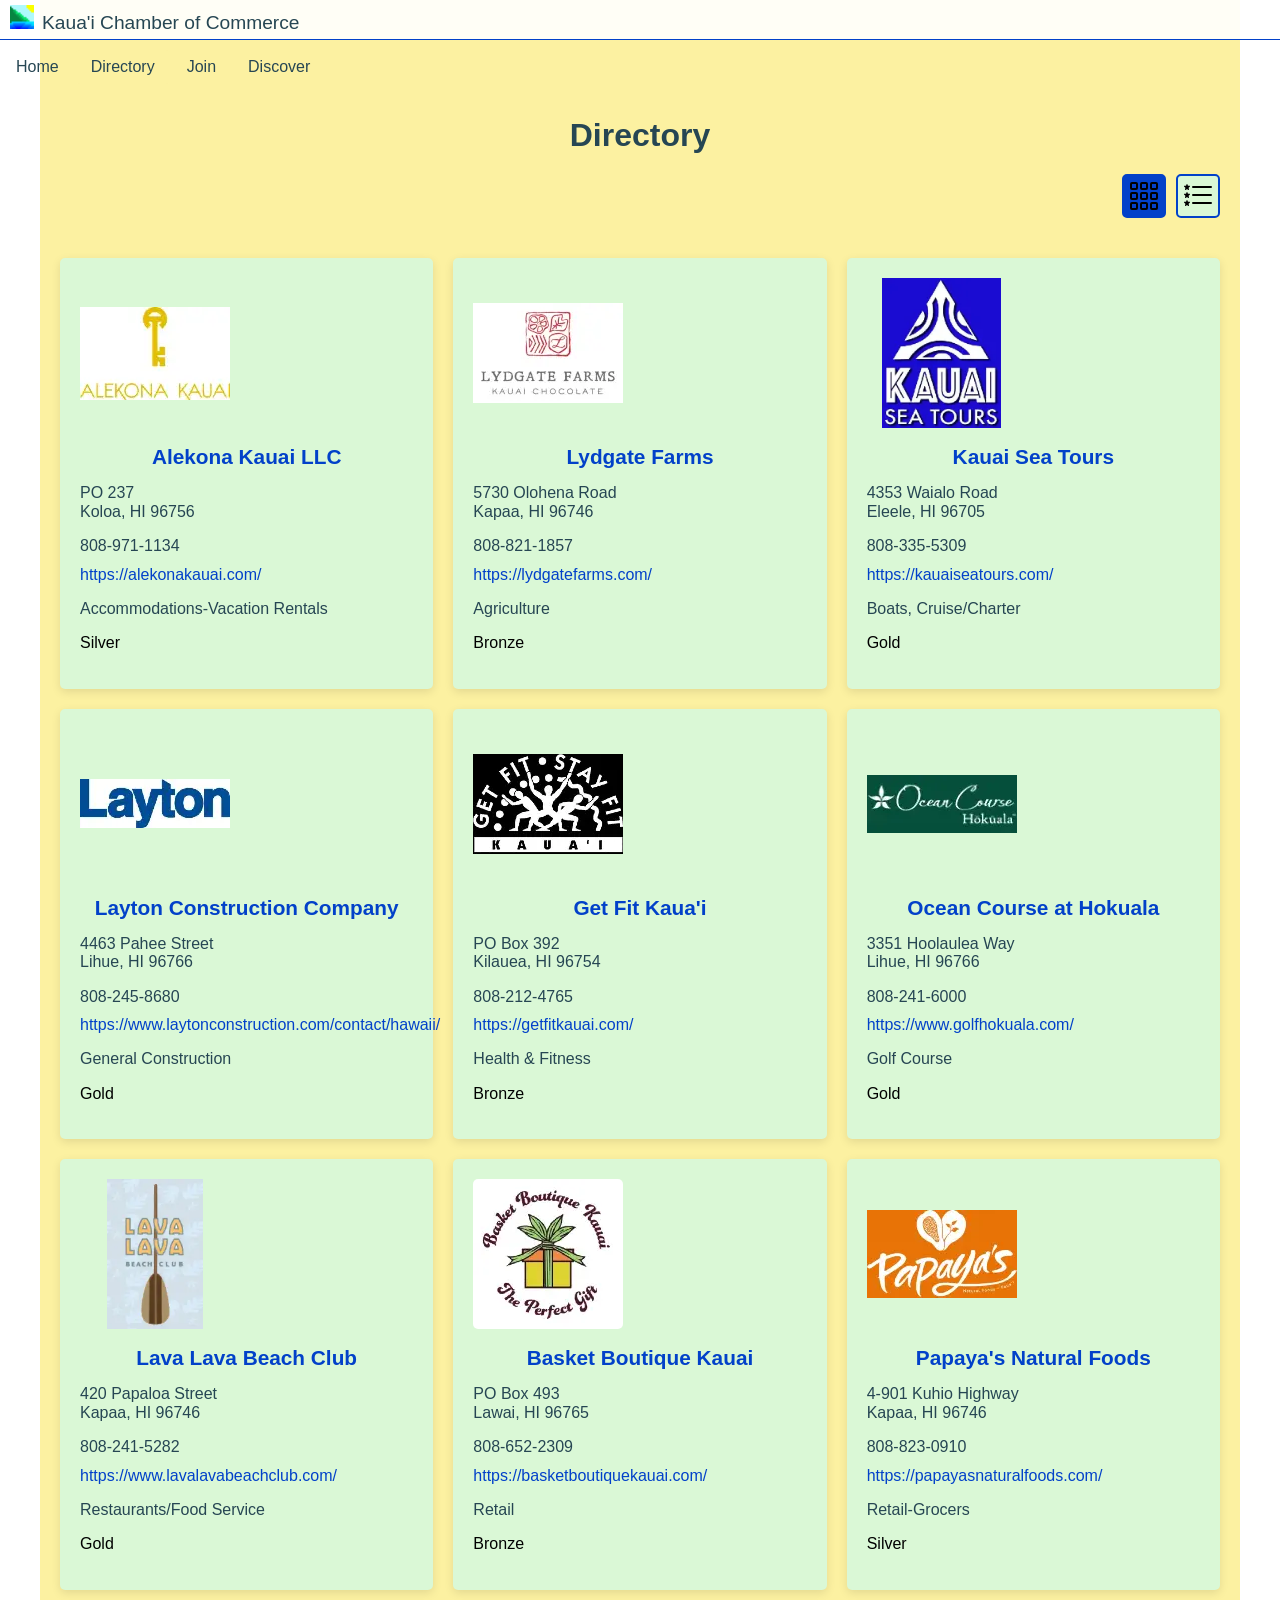
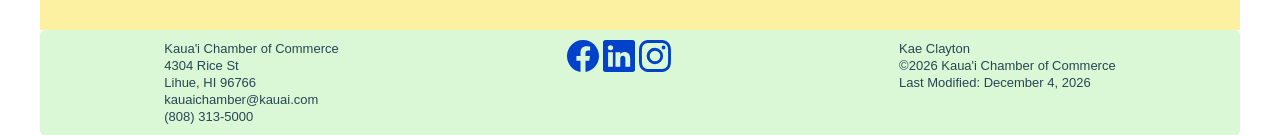
<file: directory.html>
<!DOCTYPE html>
<html lang="en">

<head>
    <meta charset="UTF-8">
    <meta name="viewport" content="width=device-width, initial-scale=1.0">
    <title>Kaua'i Chamber of Commerce - Business Directory</title>
    <meta name="author" content="Kae Clayton">
    <meta name="description" content="A directory of the businesses that are part of the Kaua'i Chamber of Commerce">
    <meta property="og:title" content="Kaua'i Chamber of Commerce - Business Directory">
    <meta property="og:description"
        content="The business directory containing the members of the Kaua'i Chamber of Commerce.  This directory makes it possible for business owners and potential clients to look up the general information about these members.">
    <meta property="og:image" content="https://kaeclayton.github.io/kauai-chamber/images/kauai-hero-1200w.webp">
    <meta property="og:url" content="https://kaeclayton.github.io/kauai-chamber/directory.html">
    <link rel="stylesheet" href="styles/normalize.css">
    <link rel="stylesheet" href="styles/base.css">
    <link rel="stylesheet" href="styles/medium.css">
    <link rel="stylesheet" href="styles/directory.css">
    <link rel="icon" href="images/favicon-kauai.ico">
    <script type="module" src="scripts/directory-main.js"></script>
</head>

<body class="no-hero">
    <header>
        <img src="images/favicon-kauai.ico" alt="Icon representing the island of Kaua'i">
        <span>Kaua'i Chamber of Commerce</span>
        <button id="ham-button" class="hamburger" aria-label="Toggle navigation menu"></button>
    </header>
    <nav id="nav-bar" class="navigation">
        <ul>
            <li><a href="index.html">Home</a></li>
            <li class="current"><a href="directory.html">Directory</a></li>
            <li><a href="join.html">Join</a></li>
            <li><a href="discover.html">Discover</a></li>
        </ul>
    </nav>
    <main>
        <h1>Directory</h1>
        <div class="toggle">
            <button id="grid"><img src="images/grid-3x3-gap.svg" alt="3 by 3 grid pattern to indicate a grid view"
                    width="32" height="32"></button>
            <button id="list"><img src="images/list-stars.svg"
                    alt="three stars with lines next to them to indicate a list view" width="32" height="32"></button>
        </div>
        <div class="directoryCards" id="businessDirectory">
            <!-- Business cards will be generated here -->
        </div>
    </main>
    <footer>
        <div class="chamber">
            <p>Kaua'i Chamber of Commerce</p>
            <p>4304 Rice St</p>
            <p>Lihue, HI 96766</p>
            <p>kauaichamber@kauai.com</p>
            <p>(808) 313-5000</p>
        </div>
        <div class="social">
            <a href="https://www.facebook.com" target="_blank rel=" noopener"><img src="images/facebook.svg"
                    alt="facebook" width="32" height="32"></a>
            <a href="https://www.linkedin.com" target="_blank rel=" noopener"><img src="images/linkedin.svg"
                    alt="Linked In" width="32" height="32"></a>
            <a href="https://www.instagram.com" target="_blank rel=" noopener"><img src="images/instagram.svg"
                    alt="Instagram" width="32" height="32"></a>
        </div>
        <div class="foot">
            <p>Kae Clayton</p>
            <p>©️<span id="currentYear"></span> Kaua'i Chamber of Commerce</p>
            <p id="lastModified">Last Modified:</p>
        </div>
    </footer>
</body>

</html>
</file>
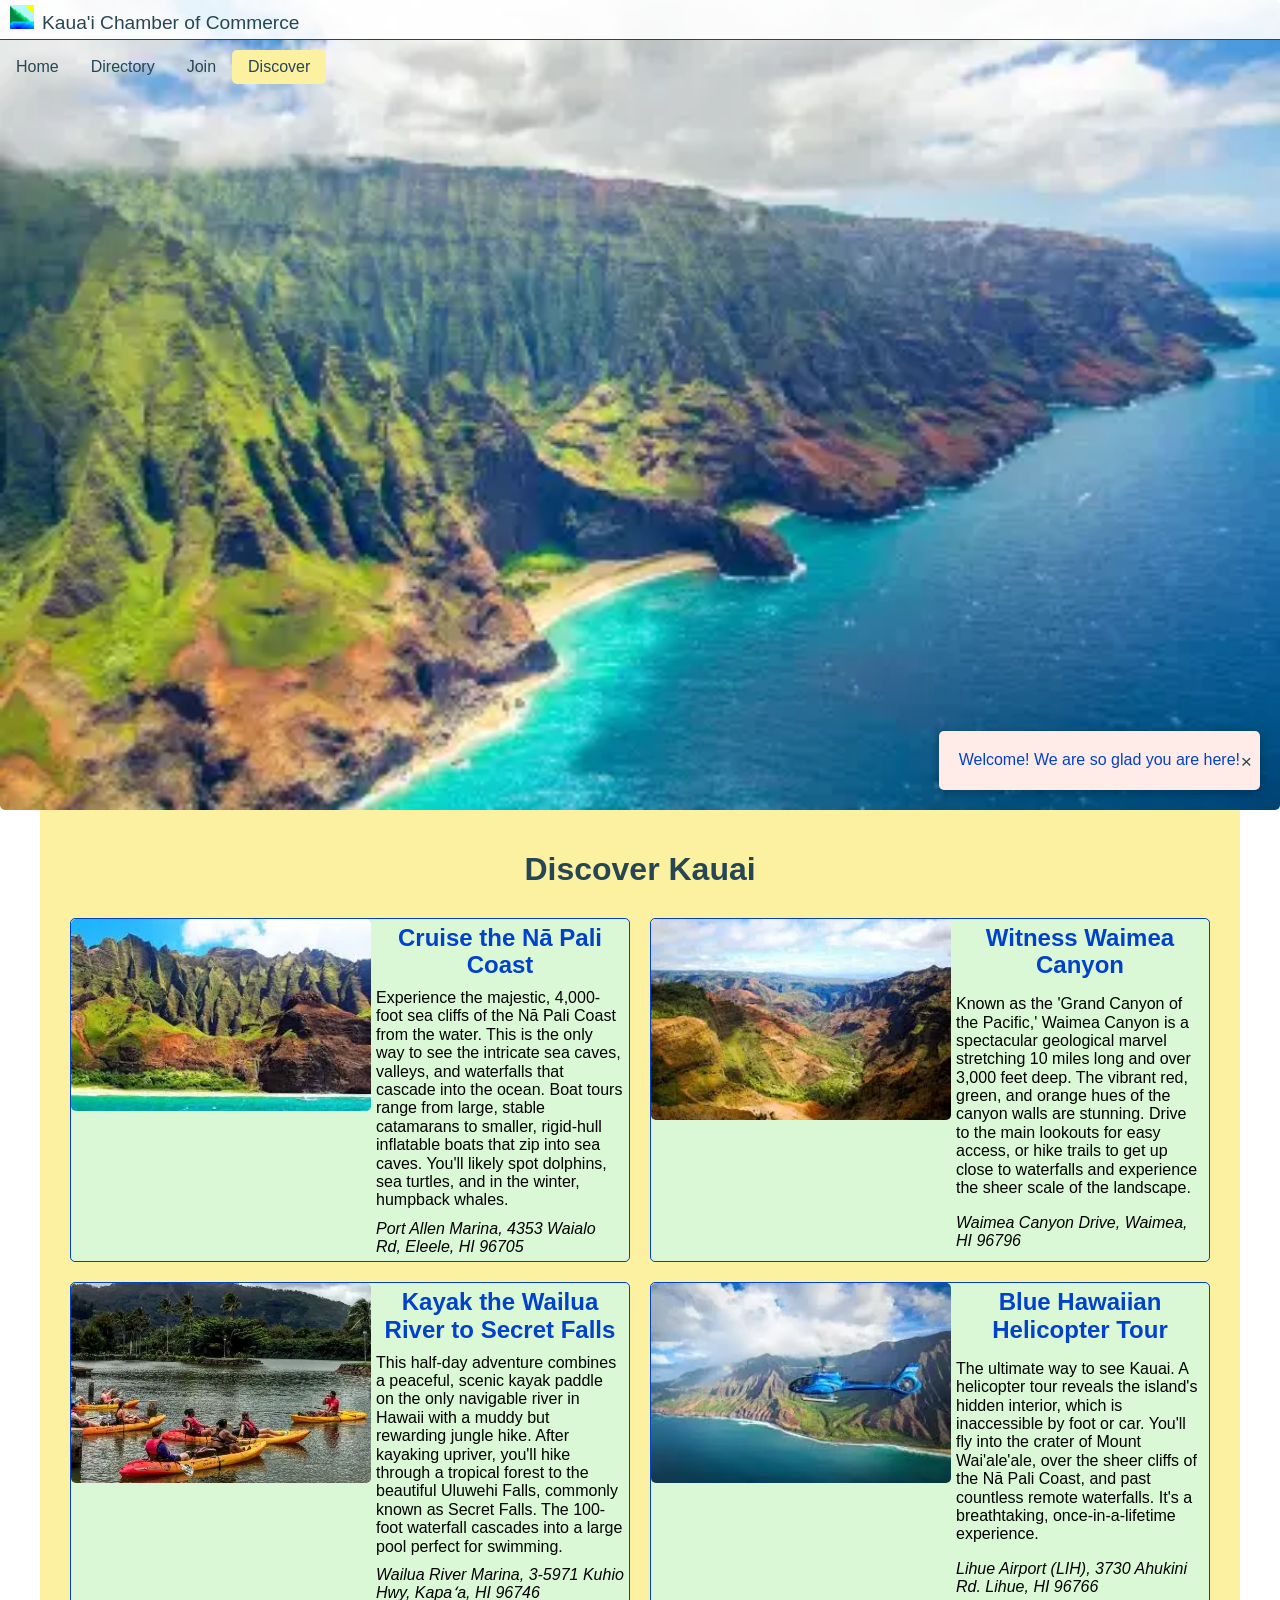
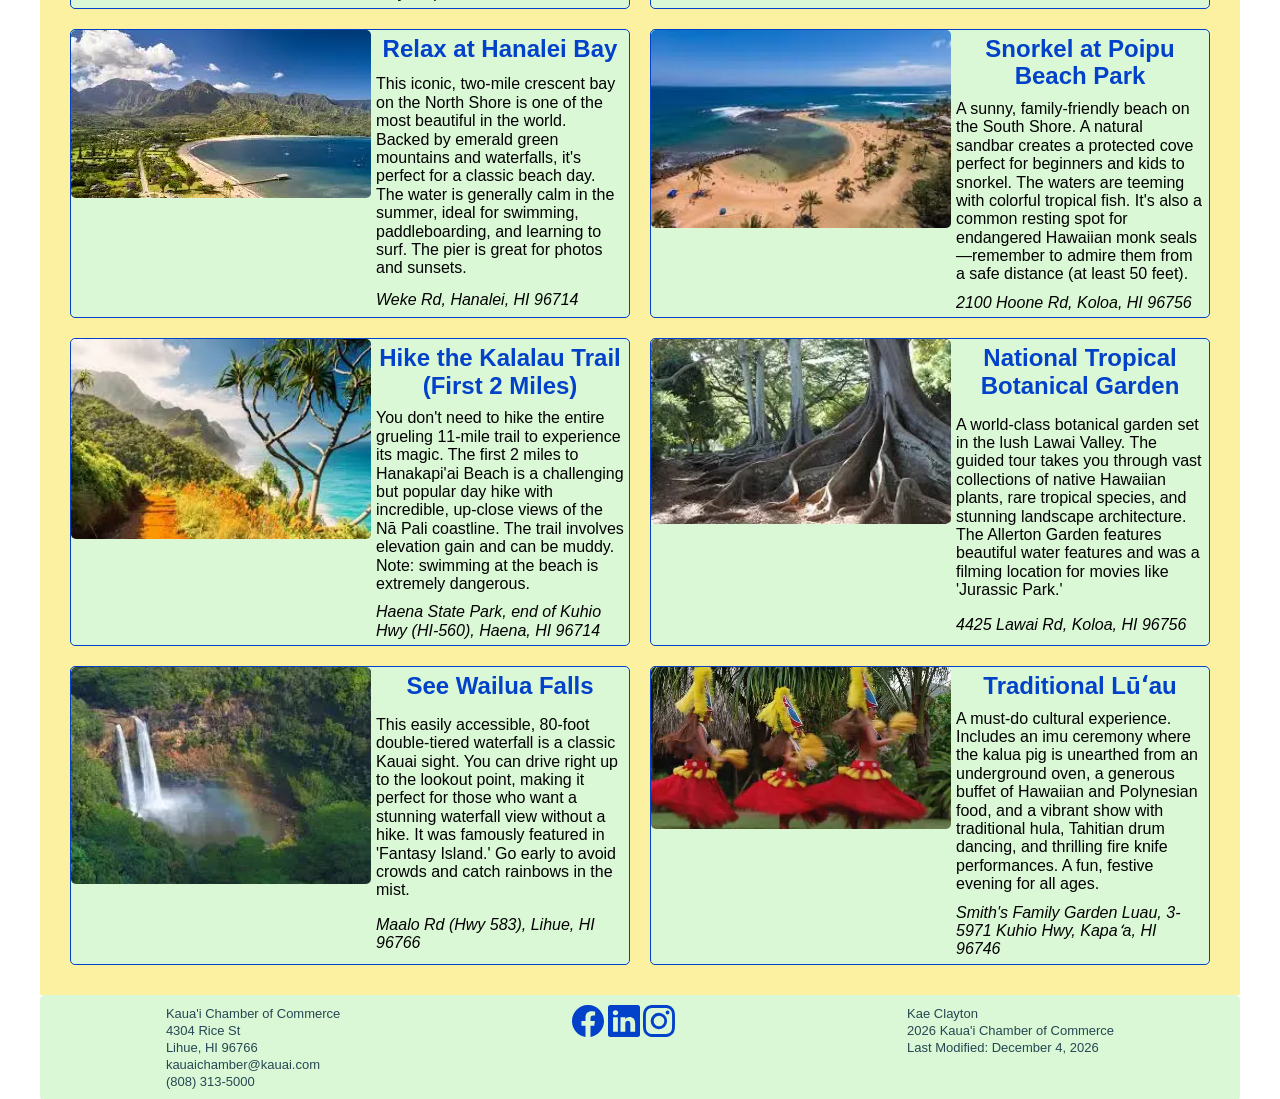
<file: discover.html>
<!DOCTYPE html>
<html lang="en">

<head>
    <meta charset="UTF-8">
    <meta name="viewport" content="width=device-width, initial-scale=1.0">
    <title>Kaua'i Chamber of Commerce - Discover Kaua'i</title>
    <meta name="author" content="Kae Clayton">
    <meta name="description" content="Discover page of the Kaua'i Chamber of Commerce">
    <meta property="og:title" content="Kaua'i Chamber of Commerce - Discover">
    <meta property="og:description" content="The discover page for the Kaua'i Chamber of Commerce.">
    <meta property="og:image" content="https://kaeclayton.github.io/kauai-chamber/images/kauai-hero-1200w.webp">
    <meta property="og:url" content="https://kaeclayton.github.io/kauai-chamber/discover.html">
    <link rel="stylesheet" href="styles/normalize.css">
    <link rel="stylesheet" href="styles/base.css">
    <link rel="stylesheet" href="styles/medium.css">
    <link rel="stylesheet" href="styles/large.css">
    <link rel="icon" href="images/favicon-kauai.ico">
    <link rel="preload" href="images/kauai-hero-800w.webp" as="image" media="(min-width: 800px)">
    <script type="module" src="scripts/main.js"></script>
</head>

<body>
    <header>
        <img src="images/favicon-kauai.ico" alt="Icon representing the island of Kaua'i">
        <span>Kaua'i Chamber of Commerce</span>
        <button id="ham-button" class="hamburger" aria-label="Toggle navigation menu"></button>
    </header>
    <nav id="nav-bar" class="navigation">
        <ul>
            <li><a href="index.html">Home</a></li>
            <li><a href="directory.html">Directory</a></li>
            <li><a href="join.html">Join</a></li>
            <li class="current"><a href="discover.html">Discover</a></li>
        </ul>
    </nav>
    <section>
        <picture>
            <source media="(max-width: 400px)" srcset="images/kauai-hero-400w.webp" width="400" height="200">
            <source media="(max-width: 800px)" srcset="images/kauai-hero-800w.webp" width="800" height="400">
            <source media="(max-width: 1200px)" srcset="images/kauai-hero-1200w.webp" width="1200" height="600">
            <img src="images/kauai-hero-800w.webp" alt="Kaua'i shoreline" class="hero" width="800" height="400"
                loading="eager" fetchpriority="high">
        </picture>
        <div id="visit-message" class="message-overlay"></div>
    </section>
    <main>
        <h1>Discover Kauai</h1>
        <div id="places"></div>
    </main>
    <footer>
        <div class="chamber">
            <p>Kaua'i Chamber of Commerce</p>
            <p>4304 Rice St</p>
            <p>Lihue, HI 96766</p>
            <p>kauaichamber@kauai.com</p>
            <p>(808) 313-5000</p>
        </div>
        <div class="social">
            <a href="https://www.facebook.com" target="_blank rel=" noopener"><img src="images/facebook.svg"
                    alt="facebook" width="32" height="32"></a>
            <a href="https://www.linkedin.com" target="_blank rel=" noopener"><img src="images/linkedin.svg"
                    alt="Linked In" width="32" height="32"></a>
            <a href="https://www.instagram.com" target="_blank rel=" noopener"><img src="images/instagram.svg"
                    alt="Instagram" width="32" height="32"></a>
        </div>
        <div class="foot">
            <p>Kae Clayton</p>
            <p><span id="currentYear"></span> Kaua'i Chamber of Commerce</p>
            <p id="lastModified">Last Modified:</p>
        </div>
    </footer>
</body>

</html>
</file>
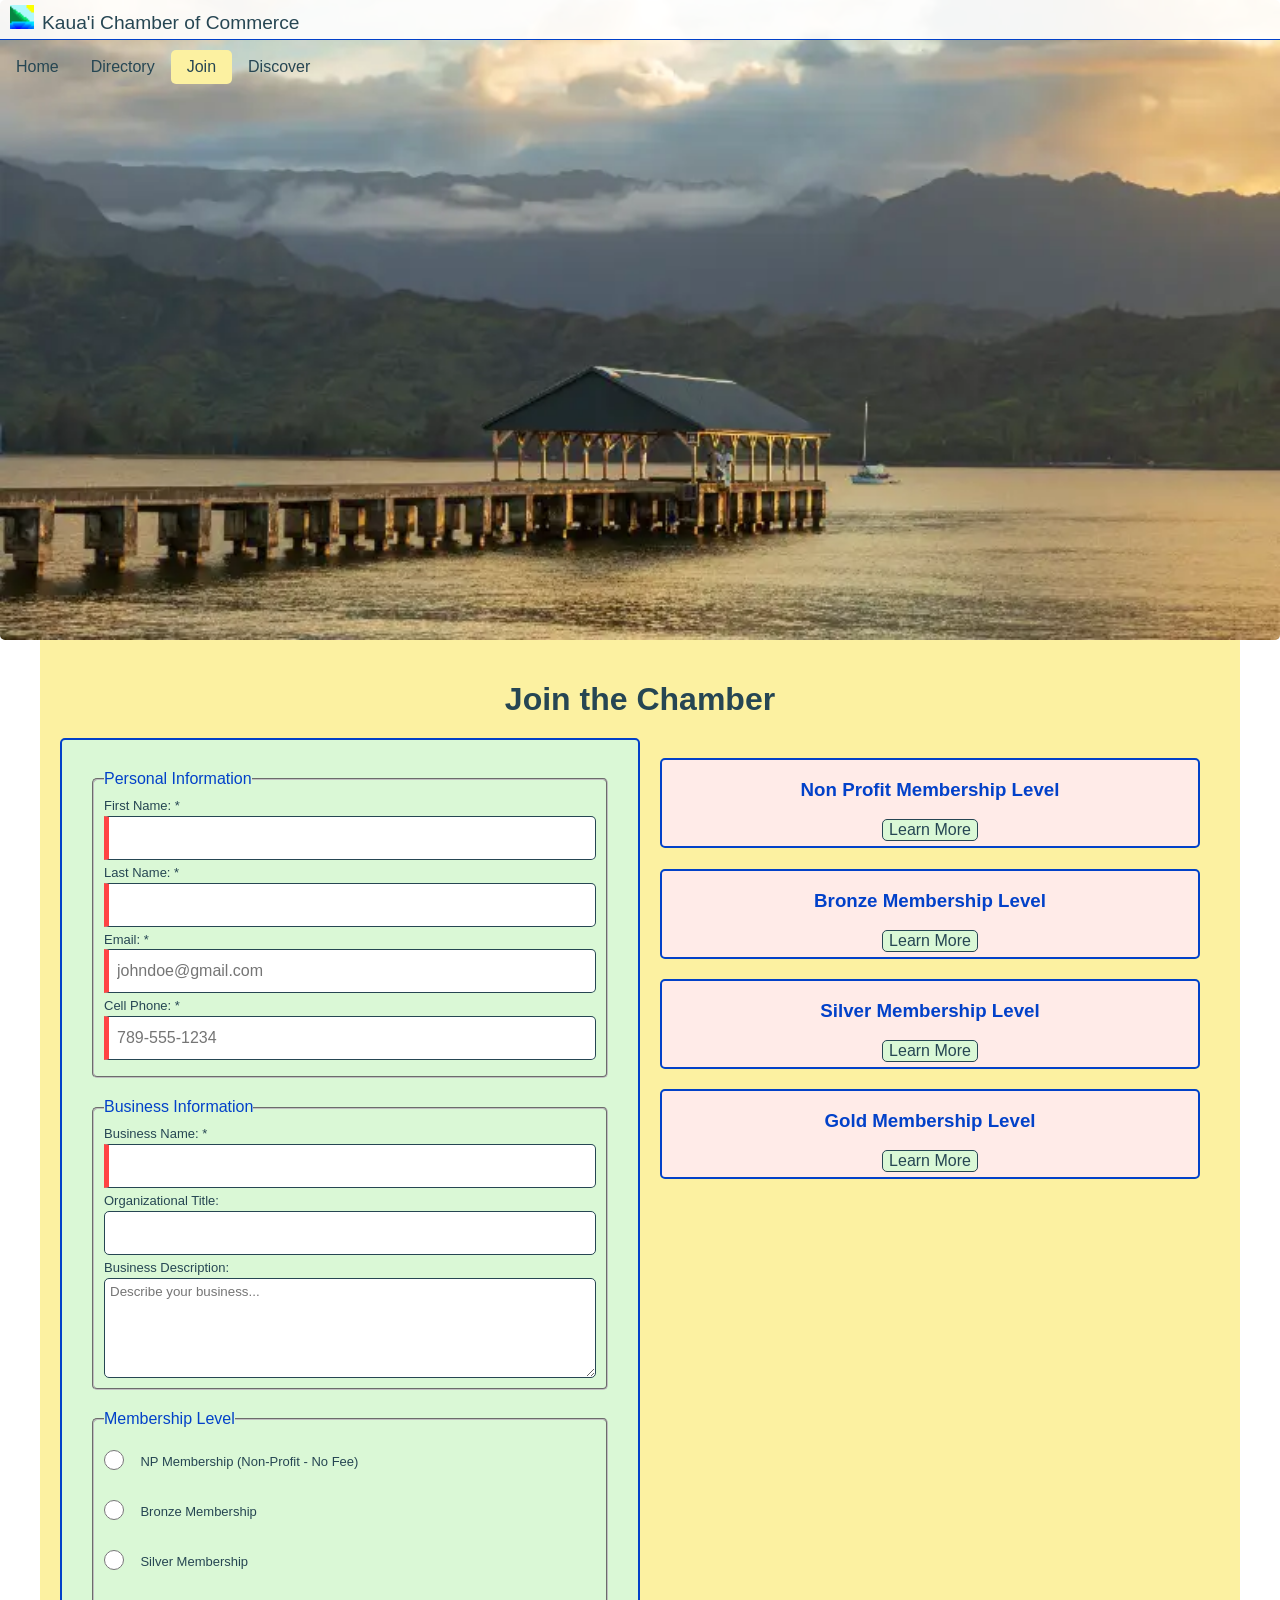
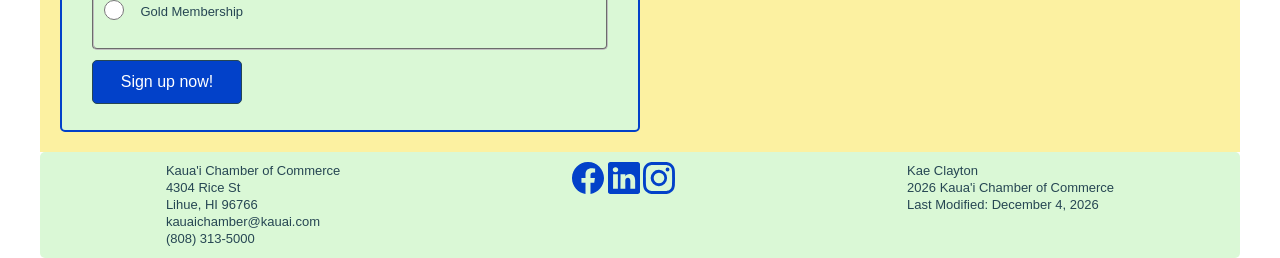
<file: join.html>
<!DOCTYPE html>
<html lang="en">

<head>
    <meta charset="UTF-8">
    <meta name="viewport" content="width=device-width, initial-scale=1.0">
    <title>Kaua'i Chamber of Commerce - Join Us</title>
    <meta name="author" content="Kae Clayton">
    <meta name="description" content="Join page of the Kaua'i Chamber of Commerce">
    <meta property="og:title" content="Kaua'i Chamber of Commerce - Join Us">
    <meta property="og:description" content="The join page for the Kaua'i Chamber of Commerce.">
    <meta property="og:image" content="https://kaeclayton.github.io/kauai-chamber/images/kauai-hero-1200w.webp">
    <meta property="og:url" content="https://kaeclayton.github.io/kauai-chamber/join.html">
    <link rel="stylesheet" href="styles/normalize.css">
    <link rel="stylesheet" href="styles/base.css">
    <link rel="stylesheet" href="styles/medium.css">
    <link rel="icon" href="images/favicon-kauai.ico">
    <script type="module" src="scripts/main.js"></script>
</head>

<body>
    <header>
        <img src="images/favicon-kauai.ico" alt="Icon representing the island of Kaua'i">
        <span>Kaua'i Chamber of Commerce</span>
        <button id="ham-button" class="hamburger" aria-label="Toggle navigation menu"></button>
    </header>
    <nav id="nav-bar" class="navigation">
        <ul>
            <li><a href="index.html">Home</a></li>
            <li><a href="directory.html">Directory</a></li>
            <li class="current"><a href="join.html">Join</a></li>
            <li><a href="discover.html">Discover</a></li>
        </ul>
    </nav>
    <section>
        <picture>
            <source media="(max-width: 400px)" srcset="images/hanalei-pier-400w.webp" width="400" height="200">
            <source media="(max-width: 800px)" srcset="images/hanalei-pier-800w.webp" width="800" height="400">
            <source media="(max-width: 1200px)" srcset="images/hanalei-pier-1200w.webp" width="1200" height="600">
            <img src="images/hanalei-pier-800w.webp" alt="Hanalei Pier at sunset" class="hero" width="800" height="400"
                loading="eager" decoding="async">
        </picture>
    </section>
    <main class="join-page">
        <h1>Join the Chamber</h1>
        <form method="get" action="thankyou.html" class="join-form">
            <fieldset>
                <legend>Personal Information</legend>
                <label for="fname">First Name: *</label>
                <input type="text" id="fname" name="fname" autocomplete="given-name"
                    title="Please enter your first name" required>
                <label for="lname">Last Name: *</label>
                <input type="text" id="lname" name="lname" autocomplete="family-name"
                    title="Please enter your last name" required>
                <label for="email">Email: *</label>
                <input type="email" id="email" name="email" autocomplete="email" title="Please enter your email"
                    placeholder="johndoe@gmail.com" required>
                <label for="phone">Cell Phone: *</label>
                <input type="tel" id="phone" name="phone" autocomplete="tel"
                    title="Please enter your 10-digit phone number" placeholder="789-555-1234" required>
            </fieldset>
            <fieldset>
                <legend>Business Information</legend>
                <label for="busname">Business Name: *</label>
                <input type="text" id="busname" name="busname" autocomplete="organization"
                    title="Please enter your business'/organization's name" required>
                <label for="title">Organizational Title:</label>
                <input type="text" id="title" name="title" autocomplete="organization-title" pattern="[A-Za-z\- ]{7,}"
                    title="Please enter your organizational title (minimum 7 letters, spaces or hyphens)">
                <label for="description">Business Description:</label>
                <textarea id="description" name="description"
                    title="Please enter a description of your business/organization" rows="5"
                    placeholder="Describe your business..."></textarea>
            </fieldset>
            <fieldset>
                <legend>Membership Level</legend>
                <input type="radio" id="np" name="membership" value="np" required>
                <label for="np">NP Membership (Non-Profit - No Fee)</label><br>
                <input type="radio" id="bronze" name="membership" value="bronze">
                <label for="bronze">Bronze Membership</label><br>
                <input type="radio" id="silver" name="membership" value="silver" required>
                <label for="silver">Silver Membership</label><br>
                <input type="radio" id="gold" name="membership" value="gold" required>
                <label for="gold">Gold Membership</label><br>
            </fieldset>
            <input type="hidden" id="timestamp" name="timestamp" value="">
            <input type="submit" value="Sign up now!">
        </form>
        <div>
            <div class="membership-card">
                <h3>Non Profit Membership Level</h3>
                <button class="learn-more" data-modal="np-modal">Learn More</button>
            </div>
            <div class="membership-card">
                <h3>Bronze Membership Level</h3>
                <button class="learn-more" data-modal="bronze-modal">Learn More</button>
            </div>
            <div class="membership-card">
                <h3>Silver Membership Level</h3>
                <button class="learn-more" data-modal="silver-modal">Learn More</button>
            </div>
            <div class="membership-card">
                <h3>Gold Membership Level</h3>
                <button class="learn-more" data-modal="gold-modal">Learn More</button>
            </div>
            <dialog id="np-modal">
                <h2>Non Profit Membership Benefits</h2>
                <ul>
                    <li>30 Complimentary Networking Passes</li>
                    <li>Named in Newsletter</li>
                    <li>Bi-annual Trainings</li>
                </ul>
                <p><strong>Cost: Free</strong></p>
                <button class="close-modal" id="close-np">Close</button>
            </dialog>
            <dialog id="bronze-modal">
                <h2>Bronze Membership Benefits</h2>
                <ul>
                    <li>60 Complimentary Networking Passes</li>
                    <li>Named in Newsletter</li>
                    <li>Quarterly Trainings</li>
                    <li>Social Media Promotions</li>
                </ul>
                <p><strong>Cost: $199/year</strong></p>
                <button class="close-modal" id="close-bronze">Close</button>
            </dialog>
            <dialog id="silver-modal">
                <h2>Silver Membership Benefits</h2>
                <ul>
                    <li>All Bronze benefits</li>
                    <li>Featured Article in Newsletter</li>
                    <li>Special Event Discounts</li>
                    <li>Occasional Spotlight on Home Page</li>
                </ul>
                <p><strong>Cost: $299/year</strong></p>
                <button class="close-modal" id="close-silver">Close</button>
            </dialog>
            <dialog id="gold-modal">
                <h2>Gold Membership Benefits</h2>
                <ul>
                    <li>All Silver benefits</li>
                    <li>Monthly Trainings</li>
                    <li>Complimentary Special Events</li>
                    <li>Logo on Discover Page</li>
                </ul>
                <p><strong>Cost: $399/year</strong></p>
                <button class="close-modal" id="close-gold">Close</button>
            </dialog>
        </div>
    </main>
    <footer>
        <div class="chamber">
            <p>Kaua'i Chamber of Commerce</p>
            <p>4304 Rice St</p>
            <p>Lihue, HI 96766</p>
            <p>kauaichamber@kauai.com</p>
            <p>(808) 313-5000</p>
        </div>
        <div class="social">
            <a href="https://www.facebook.com" target="_blank rel=" noopener"><img src="images/facebook.svg"
                    alt="facebook" width="32" height="32"></a>
            <a href="https://www.linkedin.com" target="_blank rel=" noopener"><img src="images/linkedin.svg"
                    alt="Linked In" width="32" height="32"></a>
            <a href="https://www.instagram.com" target="_blank rel=" noopener"><img src="images/instagram.svg"
                    alt="Instagram" width="32" height="32"></a>
        </div>
        <div class="foot">
            <p>Kae Clayton</p>
            <p><span id="currentYear"></span> Kaua'i Chamber of Commerce</p>
            <p id="lastModified">Last Modified:</p>
        </div>
    </footer>
</body>

</html>
</file>
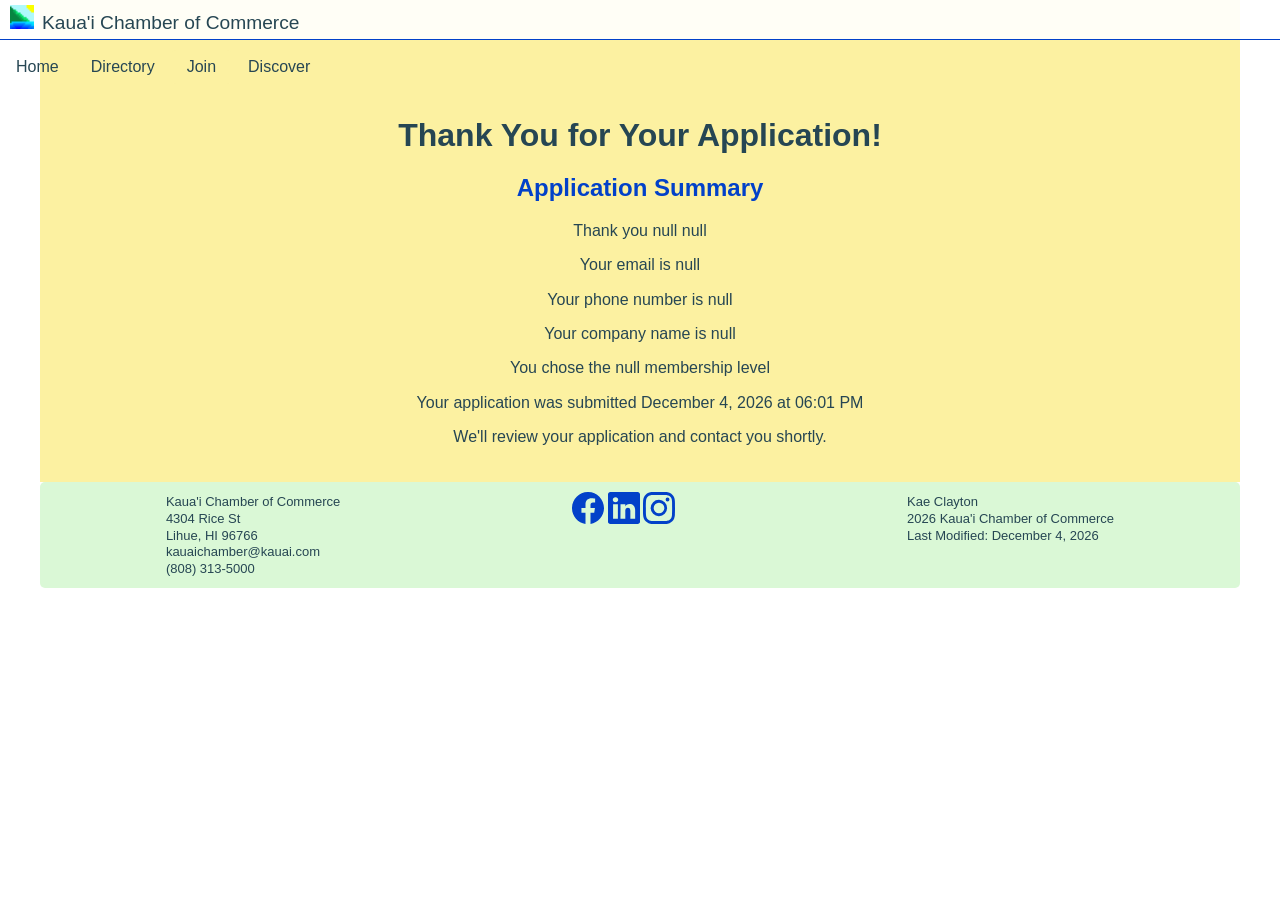
<file: thankyou.html>
<!DOCTYPE html>
<html lang="en">

<head>
    <meta charset="UTF-8">
    <meta name="viewport" content="width=device-width, initial-scale=1.0">
    <title>Kaua'i Chamber of Commerce - Thank You Page</title>
    <meta name="author" content="Kae Clayton">
    <meta name="description" content="Join page of the Kaua'i Chamber of Commerce">
    <meta property="og:title" content="Kaua'i Chamber of Commerce - Thank You">
    <meta property="og:description" content="The join page for the Kaua'i Chamber of Commerce.">
    <meta property="og:image" content="https://kaeclayton.github.io/kauai-chamber/images/kauai-hero-1200w.webp">
    <meta property="og:url" content="https://kaeclayton.github.io/kauai-chamber/thankyou.html">
    <link rel="stylesheet" href="styles/normalize.css">
    <link rel="stylesheet" href="styles/base.css">
    <link rel="stylesheet" href="styles/medium.css">
    <link rel="icon" href="images/favicon-kauai.ico">
    <script type="module" src="scripts/main.js"></script>
</head>

<body class="no-hero">
    <header>
        <img src="images/favicon-kauai.ico" alt="Icon representing the island of Kaua'i">
        <span>Kaua'i Chamber of Commerce</span>
        <button id="ham-button" class="hamburger" aria-label="Toggle navigation menu"></button>
    </header>
    <nav id="nav-bar" class="navigation">
        <ul>
            <li><a href="index.html">Home</a></li>
            <li><a href="directory.html">Directory</a></li>
            <li class="current"><a href="join.html">Join</a></li>
            <li><a href="discover.html">Discover</a></li>
        </ul>
    </nav>
    <main>
        <h1>Thank You for Your Application!</h1>
        <div class="confirmation-details">
            <h2>Application Summary</h2>
            <div id="user-data" class="data-card"></div>
            <p>We'll review your application and contact you shortly.</p>
        </div>
    </main>
    <footer>
        <div class="chamber">
            <p>Kaua'i Chamber of Commerce</p>
            <p>4304 Rice St</p>
            <p>Lihue, HI 96766</p>
            <p>kauaichamber@kauai.com</p>
            <p>(808) 313-5000</p>
        </div>
        <div class="social">
            <a href="https://www.facebook.com" target="_blank rel=" noopener"><img src="images/facebook.svg"
                    alt="facebook" width="32" height="32"></a>
            <a href="https://www.linkedin.com" target="_blank rel=" noopener"><img src="images/linkedin.svg"
                    alt="Linked In" width="32" height="32"></a>
            <a href="https://www.instagram.com" target="_blank rel=" noopener"><img src="images/instagram.svg"
                    alt="Instagram" width="32" height="32"></a>
        </div>
        <div class="foot">
            <p>Kae Clayton</p>
            <p><span id="currentYear"></span> Kaua'i Chamber of Commerce</p>
            <p id="lastModified">Last Modified:</p>
        </div>
    </footer>
</body>

</html>
</file>
<file: styles/base.css>
:root {
    --primary-color: #0241C9;
    --secondary-color: #DAF8D6;
    --background-color: #fcf1a1;
    --text-color: #264653;
    --border-radius: 5px;
}
* {
    font-family: Tahoma, Verdana, Geneva, sans-serif;
    box-sizing: border-box;
}
/* Header */
header {
    display: grid;
    grid-template-columns: 36px auto 44px;
    padding: 5px 0 5px 10px;
    align-items: end;
    border-bottom: solid 1px var(--primary-color);
    column-gap: 8px;
    position: absolute;
    top: 0;
    left: 0;
    width: 100%;
    z-index: 100;
    background-color: rgba(255, 255, 255, 0.9);
    box-sizing: border-box;
}
header img {
    display: block;
    width: 100%;
    height: auto;
    padding-bottom: 5px;
}
header span {
    font-size: 1.2rem;
    color: var(--text-color);
}
/* Hamburger */
.hamburger {
    background: none;
    border: none;
    color: var(--primary-color);
    cursor: pointer;
}
.hamburger::after {
    content: "\2630";
    font-size: 2rem;
}
.hamburger.show::after {
    content: "\00D7";
    font-size: 2rem;
}
/* Navigation */
nav {
    position: absolute;
    top: 60px;
    left: 0;
    width: 100%;
    z-index: 100;
}
.navigation {
    display: none;
    position: absolute;
    background-color: var(--secondary-color);
}
.navigation.show {
    display: block;
}
.navigation ul {
    list-style-type: none;
    margin: 0;
    padding: 0;
}
.navigation a {
    display: block;
    padding: .85rem 10px;
    color: var(--text-color);
    text-decoration: none;
    border-bottom: solid 1px var(--primary-color);
}
.navigation li.current {
    background-color: var(--background-color);
    border-radius: var(--border-radius);
}
.navigation a:hover {
    background-color: var(--secondary-color);
    border-radius: var(--border-radius);
}
/* Hero */
section {
    position: relative;
    margin-top: 0;
}
.hero {
    width: 100%;
    height: auto;
    display: block;
    border-radius: var(--border-radius);
}
.join-button {
    position: absolute;
    border-radius: var(--border-radius);
    background-color: var(--background-color);
    border: 1px solid var(--secondary-color);
    text-decoration: none;
    cursor: pointer;
    bottom: 30px;
    right: 30px;
    padding: 10px;
    color: var(--text-color);
} 
.join-button:hover {
    background-color: var(--primary-color);
    color: white;
    text-decoration: none;
    transform: translateY(-2px);
    box-shadow: 0 4px 12px rgba(0, 0, 0, 0.3);
}  
/* Main */
main {
    margin-top: 2rem;
    padding: 20px;
    contain: layout;
    background-color: var(--background-color);
}
h1 {
    color: var(--text-color);
    text-align: center;
    font-weight: bold;
    margin-bottom: 20px;
}
h2, h3 {
    color: var(--primary-color);
    text-align: center;
}
.events-weather {
    gap: 20px;
    margin-bottom: 20px;
}
aside {
    border: 3px solid var(--secondary-color);
    border-radius: var(--border-radius);
    background-color: white;
}
aside p {
    padding: 15px;
    color: var(--text-color);
}
.current-weather {
    border: 3px solid var(--secondary-color);
    border-radius: var(--border-radius);
    background-color: white;
}
.weather-temp {
    color: var(--text-color);
    font-size: large;
    text-align: center;
}
.weather-icon {
    display: flex;
    justify-content: center;
}
.weather-details {
    color: var(--text-color);
    padding-left: 8px;
    font-size: small;
}
.weather-desc {
    text-transform: capitalize;
}
#weather-forecast {
    border: 3px solid var(--secondary-color);
    border-radius: var(--border-radius);
    background-color: white;
}
.forecast-day {
    text-align: center;
    padding: 5px;
    color: var(--text-color);
}
.business-card--small {
    display: flex;
    align-items: center;
    gap: 15px;
    border: 2px solid var(--text-color);
    border-radius: var(--border-radius);
    padding: 15px;
    background-color: var(--secondary-color);
    margin-bottom: 20px;
    min-height: 120px;
}
.business-card--small .business-name {
    color: var(--primary-color);
    font-size: medium;
    text-align: left;
    margin-bottom: 5px;
}
.business-card--small .business-logo {
    width: 60px;
    height: 60px;
    object-fit: contain;
    flex-shrink: 0;
}
.business-card--small .business-email,
.business-card--small .business-phone {
    color: var(--text-color);
    font-size: small;
    margin: 2px 0;
}
.business-card--small .business-website {
    color: var(--primary-color);
    font-size: small;
    text-decoration: none;
    margin-top: 5px;
}
.business-card--small .business-website:hover {
    text-decoration: underline;
}
#home-business-spotlight {
    min-height: 400px;
    position: relative;
}
#home-business-spotlight:empty::before {
    content: "Loading businesses...";
    display: block;
    text-align: center;
    padding: 20px;
    color: var(--text-color);
}
.business-card--small {
    min-height: 120px;
    contain: layout style paint;
}
/* Join page specific css */
main.join-page {
    display: block;
}
form {
    background-color: var(--secondary-color);
    padding: 20px;
    border: 2px solid var(--primary-color);
    border-radius: var(--border-radius);
    display: flex;
    flex-direction: column;
}
fieldset {
    border-radius: var(--border-radius);
    padding: 10px;
    margin: 10px;
}
legend {
    color: var(--primary-color);
}
label {
    color: var(--text-color);
    font-size: small;
    display: block;
    margin-bottom: 2px;
}
input {
    display: block;
    width: 100%;
    min-height: 44px;
    padding: 5px;
    margin-bottom: 6px;
    border-radius: var(--border-radius);
    border: 1px solid var(--text-color);
}
input:required {
    border-left: 5px solid #ff4444;
    border-top-left-radius: 0;
    border-bottom-left-radius: 0;
    padding-left: 8px;
}
textarea {
    display: block;
    width: 100%;
    min-height: 100px;
    resize: vertical;
    font-size: smaller;
    padding: 5px;
    border-radius: var(--border-radius);
    border: 1px solid var(--text-color);
}
input[type="radio"] {
    display: inline-block;
    cursor: pointer;
    vertical-align: middle;
    width: 20px;
    height: 20px;
    margin-right: 12px;
}
input[type="radio"] + label {
    display: inline-block;
    cursor: pointer;
    padding: 12px 0;
    vertical-align: middle;
}
input[type="submit"] {
    width: 150px;
    padding: 5px;
    background-color: var(--primary-color);
    color: white;
    margin-left: 10px;
    cursor: pointer;
}
input[type="submit"]:hover {
    background-color: #FDBCB4;
    color: #112A46;
}
.membership-card {
    border: 2px solid var(--primary-color);
    border-radius: var(--border-radius);
    margin: 20px;
    background-color: #FFEBE8;
    text-align: center;
}
.membership-card button {
    border: 1px solid var(--text-color);
    border-radius: var(--border-radius);
    color: var(--text-color);
    background-color: var(--secondary-color);
    margin-bottom: 5px;
}
dialog {
    width: 300px;
    height: 300px;
    border: 2px solid var(--text-color);
    border-radius: var(--border-radius);
    /* box-shadow:; */
}
dialog ul {
    color: var(--text-color);
}
dialog button {
    border: 1px solid var(--primary-color);
    border-radius: var(--border-radius);
    background-color: var(--background-color);
    color: var(--text-color)
}
::backdrop {
    background-color: #FFEBE8;
    opacity: 0.7;
}
.membership-card {
    opacity: 0;
    transform: translateY(15px) scale(0.95);
    animation: cardEntrance 0.8s cubic-bezier(0.25, 0.46, 0.45, 0.94) forwards;
}
.confirmation-details p {
    color: var(--text-color);
    text-align: center;
}
@keyframes cardEntrance {
    0% {
        opacity: 0;
        transform: translateY(15px) scale(0.95);
    }

    70% {
        opacity: 1;
        transform: translateY(-2px) scale(1.02);
    }

    100% {
        opacity: 1;
        transform: translateY(0) scale(1);
    }
}
.membership-card:nth-child(1) {
    animation-delay: 0.1s;
}
.membership-card:nth-child(2) {
    animation-delay: 0.2s;
}
.membership-card:nth-child(3) {
    animation-delay: 0.3s;
}
.membership-card:nth-child(4) {
    animation-delay: 0.4s;
}
/* Discover page specific CSS */
.message-overlay {
    position: absolute;
    bottom: 10px;
    right: 10px;
    padding: 20px;
    margin: 0;
    max-width: none;
    color: var(--primary-color);
    background-color: #FFEBE8;
    border-radius: var(--border-radius);
    box-shadow: 0 2px 10px rgba(0, 0, 0, 0.3);
    z-index: 10;
}
.message-overlay .close-btn {
    position: absolute;
    right: 2px;
    background: none;
    border: none;
    color: var(--text-color);
    font-size: 1.2rem;
    cursor: pointer;
    line-height: 1;
}
.message-overlay .close-btn:hover {
    color: red;
}
#places div {
    margin: 10px;
    border: 1px solid var(--primary-color);
    border-radius: var(--border-radius);
    background-color: var(--secondary-color);
    display: grid;
    grid-template-areas: 
    "name"
    "photo"
    "description"
    "location";
}
#places div h2 {
    margin: 5px;
    grid-area: name;
}
#places div img {
    width: 100%;
    height: auto;
    border-radius: var(--border-radius);
    grid-area: photo;
}
#places div p {
    margin: 5px;
    grid-area: description;
}
#places div address {
    margin: 5px;
    grid-area: location;
}
/* Footer */
footer {
    display: flex;
    font-size: small;
    justify-content: space-around;
    background-color: var(--secondary-color);
    padding: 10px;
    border-radius: var(--border-radius);
    position: relative;
    contain: layout;
}
.chamber p, .foot p {
    margin: 0.1em 0;
    line-height: 1.2;
    color: var(--text-color);
}
.social img {
    width: 16px;
}
/* Pages without a hero image */
body.no-hero main {
    padding-top: 4rem;
}
</file>
<file: styles/medium.css>
@media only screen and (min-width: 38rem) {
    main,
    nav,
    footer {
        max-width: 1200px;
        margin: 0 auto;
    }
    header {
        grid-template-columns: 24px auto;
    }
    .hamburger {
        display: none;
    }
    nav {
        top: 50px;
        background-color: rgba(255, 255, 255, 0.9);
    }
    .navigation {
        display: flex;
        position: absolute;
        background-color: transparent;
        z-index: 100;
    }
    .navigation ul {
        display: flex;
        justify-content: center;
        background-color: transparent;
    }
    .navigation a {
        border: none;
        padding: 0.5rem 1rem;
    }
    section {
        margin-top: 0;
    }
    .message-overlay {
        bottom: 20px;
        right: 20px;
    }  
    #places div img:hover {
        opacity: .8;
    }
    .social img {
        width: 32px;
    }
    .events-weather {
        display: grid;
        grid-template-columns: 1.5fr 1fr 1fr;
    }
    #home-business-spotlight {
        display: grid;
        grid-template-columns: repeat(3, 1fr);
        gap: 20px;
    }
    .business-card--small {
        flex-direction: column;
        text-align: center;
        min-height: 200px;
        justify-content: center;
    }
    .business-card--small .business-name {
        text-align: center;
        margin-bottom: 10px;
    }
    .business-card--small .business-logo {
        margin-bottom: 10px;
    }
    main.join-page {
        display: grid;
        grid-template-columns: 1fr 1fr;
    }
    main.join-page h1 {
        grid-column: 1 / -1;
    }
    #places div {
        grid-template-areas: 
        "photo name"
        "photo description"
        "photo location";
    }
    #places div img {
        width: 300px;
    }
    body.no-hero main {
        padding-top: 6rem;
    }
}
</file>
<file: styles/directory.css>
.toggle {
    display: flex;
    justify-content: flex-end;
    gap: 10px;
    margin-bottom: 20px;
    align-items: center;
}
.toggle button {
    background-color: var(--secondary-color);
    border: 2px solid var(--primary-color);
    border-radius: var(--border-radius);
    height: 44px;
    width: 44px;
    padding: 4px;
    cursor: pointer;
    transition: all 0.3s ease;
}
.toggle button:hover {
    background: var(--primary-color);
}
.toggle button.active {
    background-color: var(--primary-color);
}
/* Business directory */
.directoryCards {
    display: grid;
    grid-template-columns: repeat(auto-fit, minmax(300px, 1fr));
    gap: 20px;
    padding: 20px 0;
}
.directoryCards.grid-view {
    grid-template-columns: repeat(auto-fit, minmax(300px, 1fr));
}
.directoryCards.list-view {
    display: table;
    width: 100%;
    border-collapse: collapse;
}
.directoryCards.list-view .business-card {
    display: table-row;
    border-bottom: 1px solid #ddd;
}
.directoryCards.list-view .business-card:hover {
    background-color: white;
}
.directoryCards.list-view .business-card > * {
    display: table-cell;
    padding: 15px 10px;
    vertical-align: middle;
}
.directoryCards.list-view .business-logo {
    max-width: 60px;
    height: auto;
    display: block;
    margin: 0;
}
.directoryCards.list-view .business-address,
.directoryCards.list-view .business-phone,
.directoryCards.list-view .business-type,
.directoryCards.list-view .business-website {
    margin-bottom: 0;
    text-align: left;
    font-size: small;
}
.directoryCards.list-view .business-name {
    text-align: left;
    margin-bottom: 0;
    font-size: small;
    font-weight: bold;
}
.directoryCards.list-view .business-website {
    word-break: break-all;
    font-size: small;
}
.business-card {
    background-color: var(--secondary-color);
    border-radius: var(--border-radius);
    min-height: 300px;
    contain: layout;
    padding: 20px;
    box-shadow: 0 3px 10px rgba(0, 0, 0, 0.1);
    transition: transform 0.3s ease;
}
.business-card:hover {
    opacity: 0.9;
    box-shadow: 0 5px 15px rgba(0, 0, 0, 0.1);
}
.business-logo {
    max-width: 150px;
    height: 150px;
    object-fit: contain;
    display: block;
    border-radius: var(--border-radius);
}
.business-name {
    margin-bottom: 15px;
    color: var(--primary-color);
    text-align: center;
    font-size: 1.3rem;
}
.business-address,
.business-phone,
.business-type {
    margin-bottom: 10px;
    color: var(--text-color);
}
.business-website {
    color: var(--primary-color);
    text-decoration: none;
    margin-bottom: 10px;
}
.business-website:hover {
    text-decoration: underline;
}
@media (max-width: 768px) {
    .directoryCards.list-view,
    .directoryCards.list-view .business-card,
    .directoryCards.list-view .business-card>* {
        display: block;
    }
    .directoryCards.list-view .business-card {
        padding: 15px;
        border: 1px solid #ddd;
        margin-bottom: 10px;
        border-radius: 5px;
    }
    .directoryCards.list-view .business-card>* {
        padding: 5px 0;
        border-bottom: none;
        text-align: center;
    }
    .directoryCards.list-view .business-logo {
        margin: 0 auto;
    }
}
</file>
<file: styles/large.css>
@media only screen and (min-width: 64rem) {
    #places {
        display: grid;
        grid-template-columns: 1fr 1fr;
    }
}
</file>
